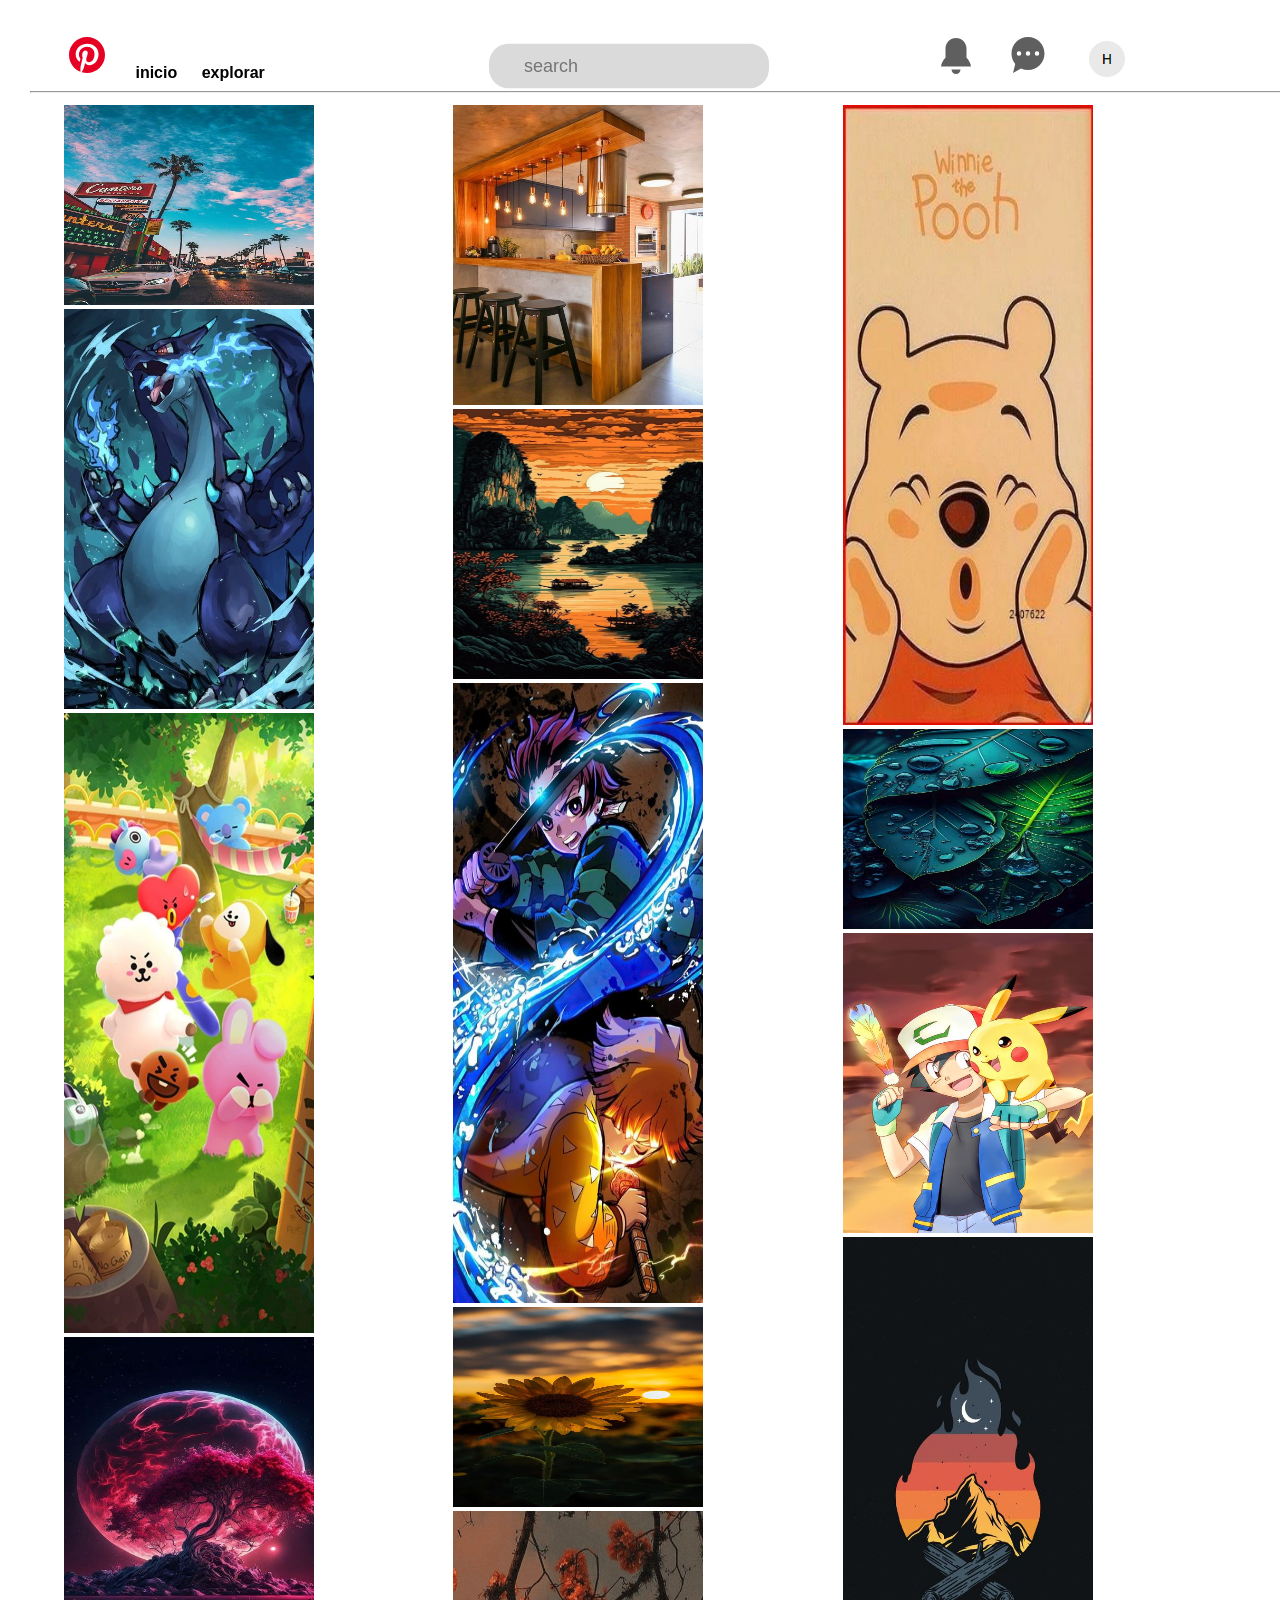
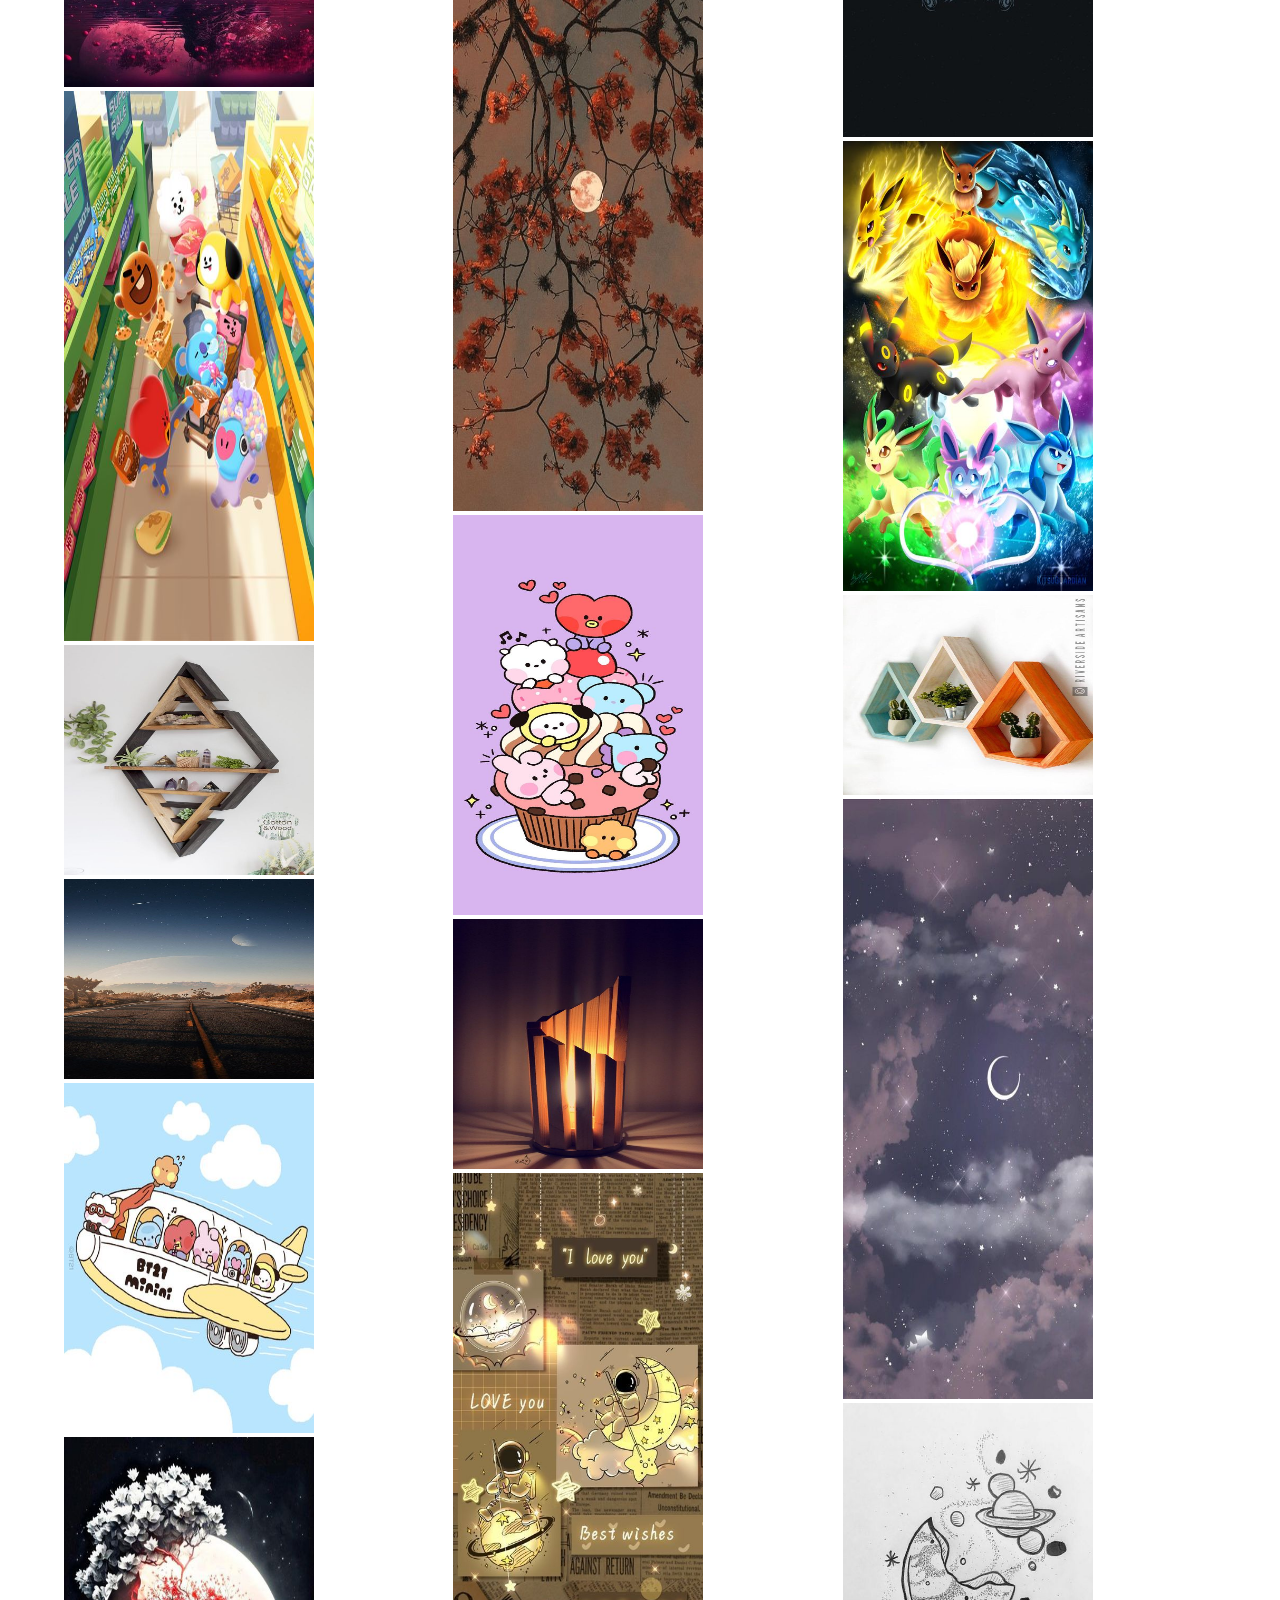
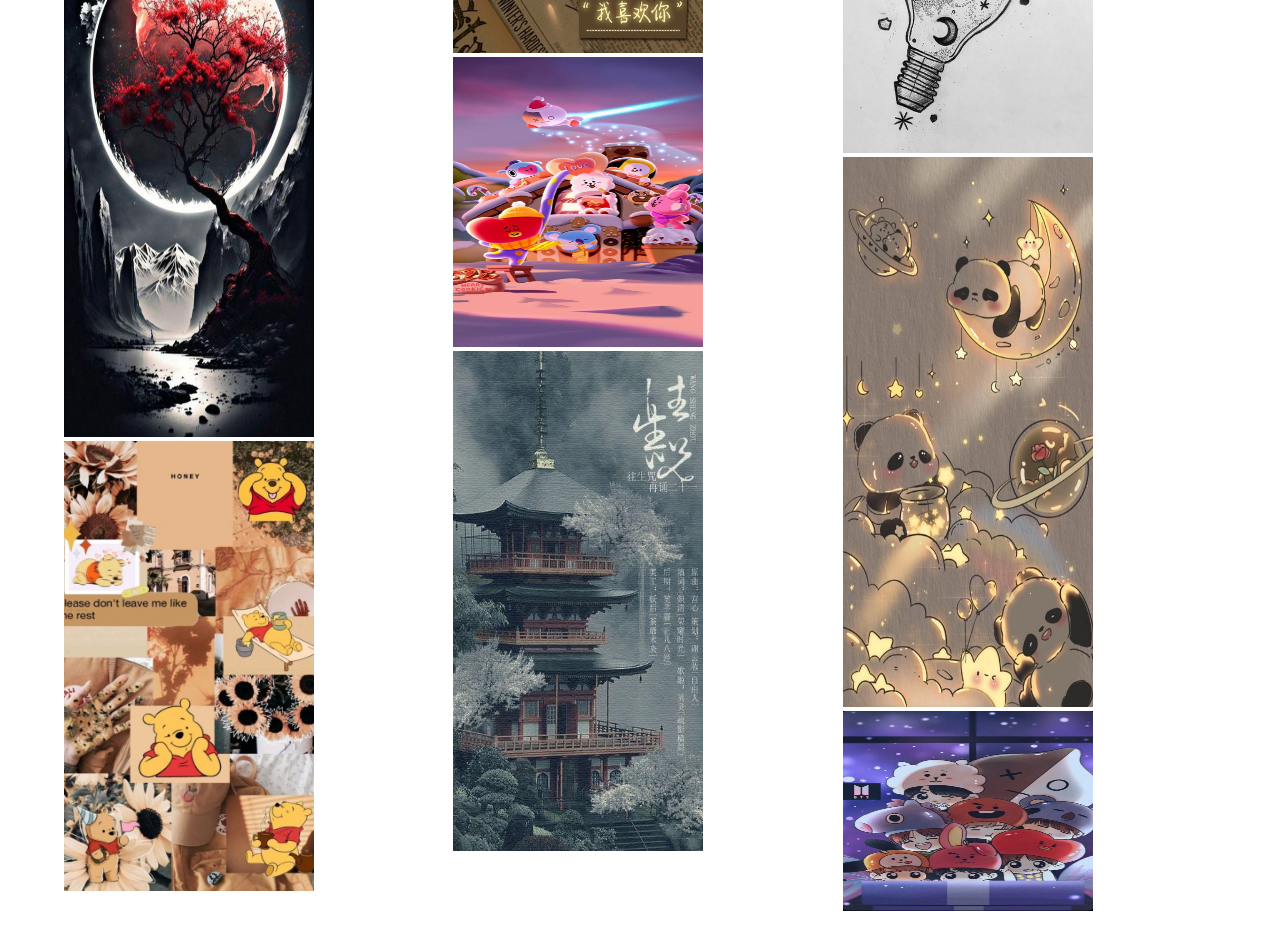
<file: index.html>
<!DOCTYPE html>
<html class="es" lang="es">
<head>
    <meta charset="UTF-8">
    <meta name="viewport" content="width, initial-scale=1.0">
    <link rel="stylesheet" href="assets/css/copia.css">
    <link rel="shortcut icon" href="assets/imgs/logo.png" type="image/x-icon">
    <title>clonpinteres</title>
</head>
<body>
    <header>
        <nav class="nav-link" id="navbar-pinterest">
            <div class="link-izquierda">
                <a href="https://www.pinterest.cl/" target="_blank">
                    <img src="assets/imgs/logo.png" alt="logo" >
                </a>

                <a href="#"> inicio </a>

                <a href="#"> explorar </a>
            </div>

            <div class="search-bar">
                <input type="text" class="search-input" placeholder="search">
            </div>
            <div class="link-derecha">
                <a href="#">
                    <img src="assets/imgs/notificaciones.png" alt="notificaciones">
                </a>
                
                <a href="#">
                    <img src="assets/imgs/mensajes.png" alt="mensajes">
                </a>
                
                <a href="#">
                    <img src="assets/imgs/perfil.png" alt="perfil">
                </a>
             </div>
        </nav>
<hr>
    </header>
    <br>
    <br>
    <br>
    <br>
    <br>
    <main class="content">
        <div class="card-image">
            <img src="assets/imgs/1.jpg" alt="" width="250" height="200">
        </div>
        </div>
        <div class="card-image">
            <img src="assets/imgs/10.jpg" alt=""width="250" height="400" >
        </div>
        <div class="card-image">
            <img src="assets/imgs/22.jpg" alt="" width="250" height="620">
        </div>
        <div class="card-image">
            <img src="assets/imgs/12.jpg" alt="" width="250" height="350">
        </div>
        <div class="card-image">
            <img src="assets/imgs/23.jpg" alt="" width="250" height="550">
        </div>
        <div class="card-image">
            <img src="assets/imgs/28.jpg" alt="" width="250" height="230">
        </div>
        <div class="card-image">
            <img src="assets/imgs/2.jpg" alt="" width="250" height="200">
        </div>
        <div class="card-image">
            <img src="assets/imgs/25.jpg" alt="" width="250" height="350">
        </div>
        <div class="card-image">
            <img src="assets/imgs/17.jpg" alt="" width="250" height="600">
        </div>
        <div class="card-image">
            <img src="assets/imgs/5.jpg" alt="" width="250" height="450">
        </div>
        <div class="card-image">
            <img src="assets/imgs/14.jpg" alt="" width="250" height="300">
        </div>
        <div class="card-image">
            <img src="assets/imgs/6.jpg" alt="" width="250" height="270">
        </div>
        <div class="card-image">
            <img src="assets/imgs/11.jpg" alt="" width="250" height="620">
        </div>
        <div class="card-image">
            <img src="assets/imgs/3.jpg" alt="" width="250" height="200">
        </div>
        <div class="card-image">
            <img src="assets/imgs/15.jpg" alt="" width="250" height="600">
        </div>
        <div class="card-image">
            <img src="assets/imgs/21.jpg" alt="" width="250" height="400">
        </div>
        <div class="card-image">
            <img src="assets/imgs/30.jpg" alt="" width="250" height="250">
        </div>
        <div class="card-image">
            <img src="assets/imgs/4.jpg" alt="" width="250" height="480">
        </div>
        <div class="card-image">
            <img src="assets/imgs/24.jpg" alt="" width="250" height="290">
        </div>
        <div class="card-image">
            <img src="assets/imgs/29.jpg" alt="" width="250" height="500">
        </div>
        <div class="card-image">
            <img src="assets/imgs/27.jpg" alt="" width="250" height="620">
        </div>
        <div class="card-image">
            <img src="assets/imgs/18.jpg" alt="" width="250" height="200">
        </div>
        <div class="card-image">
            <img src="assets/imgs/9.jpg" alt="" width="250" height="300">
        </div>
        <div class="card-image">
            <img src="assets/imgs/7.jpg" alt="" width="250" height="500">
        </div>
        <div class="card-image">
            <img src="assets/imgs/8.jpg" alt="" width="250" height="450">
        </div>
        <div class="card-image">
            <img src="assets/imgs/13.jpg" alt="" width="250" height="200">
        </div>
        <div class="card-image">
            <img src="assets/imgs/20.jpg" alt="" width="250" height="600">
        </div>
        <div class="card-image">
            <img src="assets/imgs/16.jpg" alt="" width="250" height="350">
        </div>
        <div class="card-image">
            <img src="assets/imgs/19.jpg" alt="" width="250" height="550">
        </div>
        <div class="card-image">
            <img src="assets/imgs/26.jpg" alt=""width="250" height="200" >
        </div>
    </main>
</body>
</html>
</file>
<file: assets/css/copia.css>
body{
    font-family: Arial, Helvetica, sans-serif;
    margin: 0;
    padding: 0;
    grid-template-rows: 1fr 2fr 10fr 1fr;
    grid-template-areas:
    "header"
    "main";
}
header{
    color: rgba(255, 255, 255, 0.381);
    padding: 30px;
    position: fixed;
    top: 0;
    left: 0;
    width: 100%;  
}
.nav-link{
    list-style: none;
    margin: 0;
    padding: 0;
    display: flex;
    align-items: center;
    justify-content: space-between;   
}
.nav-link a {
    color: black;
    text-decoration: none;
    font-size: 16px;
    font-weight: bold;
    padding: 5px 10px;
    border-radius: 20px;
    transition: background-color 0.3s ease;
}
.nav-link a:hover {
    background-color: rgba(225,225, 225, 0.1);
}
.nav-link div {
    width: 30%;
    margin-left: 20px;
}  
.links-l.izquierda {
    width: 25%;
    display: flex;
}
.links-l.derecha {
    display: flex;
} 
.search-bar {
    display: flex;
    align-items: center;
    position: absolute;
    top: 50%;
    left: 50%;
    transform: translate(-50%, -50%);
}
.search-input{
    padding: 9px 10px 9px 32px;
    outline: none;
    font-size: 18px;
    border-radius: 20px;
    color: #7b7b7b;
    border: 3px solid transparent;
    background: rgba(97, 97, 97, 0.233);
    background-repeat: no-repeat;
    background-position: 10px center;    
}

main {
    grid-area: main;
    background-color: white;
    max-width: 100%;
    margin-bottom: 1em;
    display: block;

}
.content{
    columns: 5 320px;
    column-gap: 1em;
    width: 90%;
    margin: 15px auto;

}
.card-imagen{
    width: 250px;
    background: white;
    float: left;
    margin-right: 15px;
    margin-bottom: 15px;
    
}
</file>
